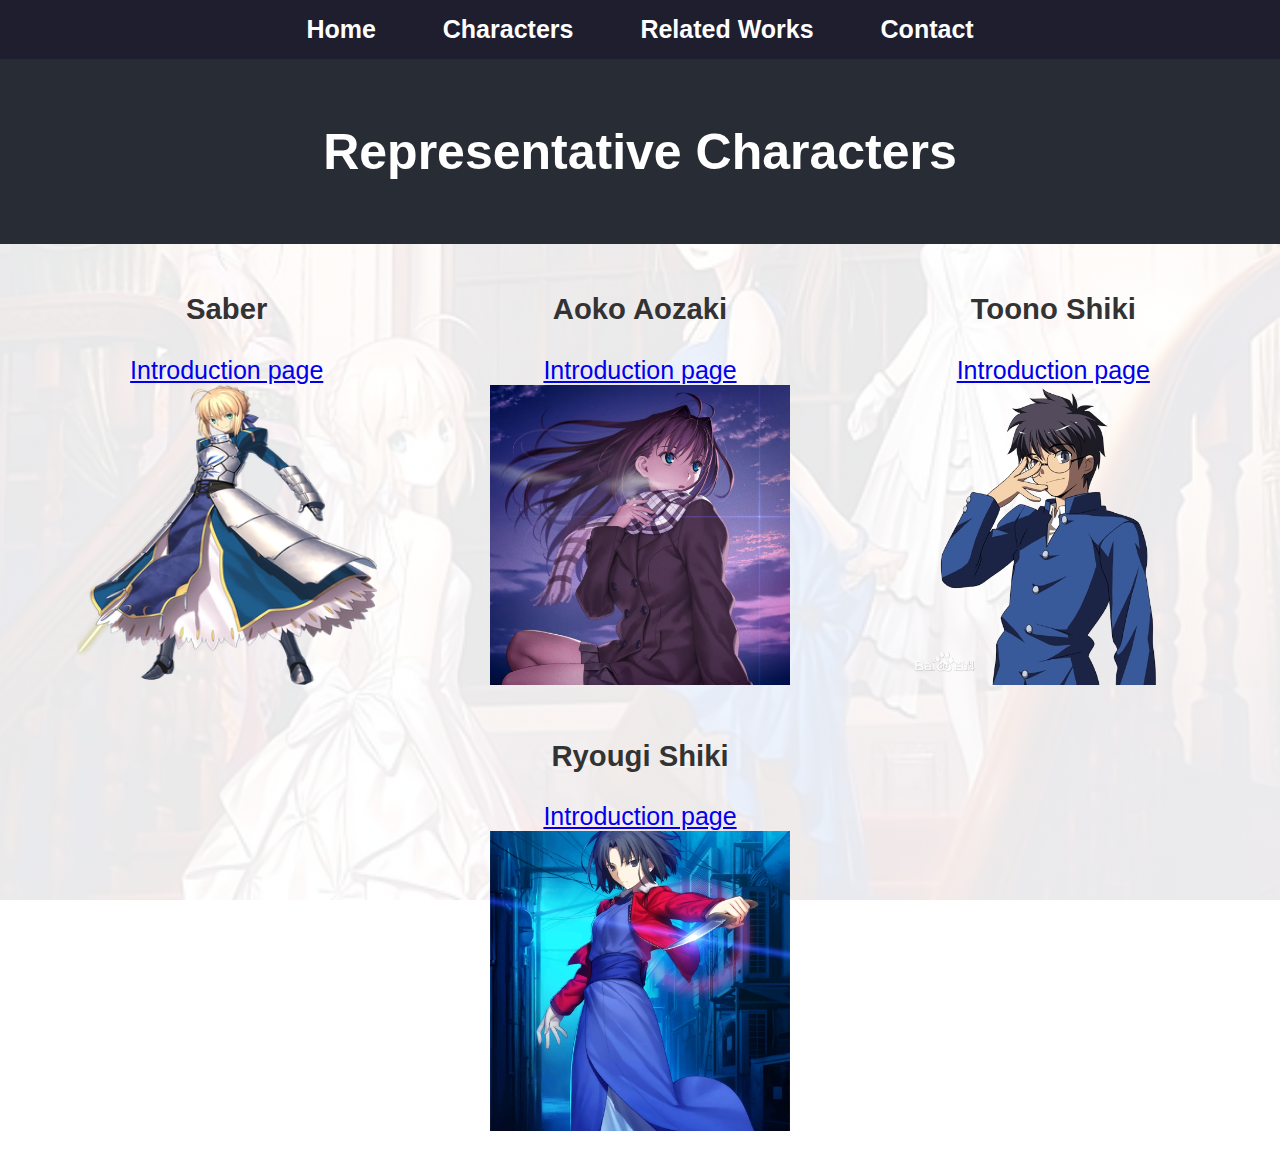
<file: fate2.html>
<!-- fate2.html -->
<!DOCTYPE html>
<html lang="en">
<head>
    <meta charset="UTF-8">
    <meta name="viewport" content="width=device-width, initial-scale=1.0">
    <title>TYPE-MOON Characters</title>
    <link rel="stylesheet" href="fate1234.css">
</head>
<body>
    <nav>
        <a href="index.html">Home</a>
        <a href="fate2.html">Characters</a>
        <a href="fate3.html">Related Works</a>
        <a href="fate4.html">Contact</a>
    </nav>
    <header>
        <h1>Representative Characters</h1>
    </header>
    <div class="row">
        <div class="col">
            <h3>Saber</h3>
            <a href="https://en.wikipedia.org/wiki/Saber_(Fate/stay_night)" target="_blank">Introduction page</a>
            <img src="saber.png" width="300" height="300" alt="本地图片 sample">
        </div>
        <div class="col">
            <h3>Aoko Aozaki</h3>
            <a href="https://baike.baidu.com/item/%E8%8B%8D%E5%B4%8E%E9%9D%92%E5%AD%90/9424941" target="_blank">Introduction page</a>
            <img src="Aoko Aozaki.png" width="300" height="300" alt="本地图片 sample">
        </div>

        <div class="col">
            <h3>Toono Shiki</h3>
            <a href="https://baike.baidu.com/item/%E9%81%A0%E9%87%8E%E5%BF%97%E8%B2%B4/10966500" target="_blank">Introduction page</a>
            <img src="Toono Shiki.png" width="300" height="300" alt="本地图片 sample">
        </div>
        <div class="col">
            <h3>Ryougi Shiki</h3>
            <a href="https://baike.baidu.com/item/%E4%B8%A4%E4%BB%AA%E5%BC%8F/9703595" target="_blank">Introduction page</a>
            <img src="Ryougi Shiki.png" width="300" height="300" alt="本地图片 sample">
        </div>
        
    </div>
</body>
</html>
</file>
<file: fate1234.css>
/* 背景和字体 */
body {
    font-family: Arial, sans-serif;  /* 字体换成 Arial */
    font-size: 25px;  /* 字整体大一点 */
    font-family: 'Segoe UI', Tahoma, Geneva, Verdana, sans-serif;  /* 用这个字体 */
    background: linear-gradient(rgba(255, 255, 255, 0.9), rgba(255, 255, 255, 0.9)), url("641.jpg");  /* 背景图加一层白 */
    background-size: cover;  /* 铺满整个屏幕 */
    background-repeat: no-repeat;  /* 不重复 */
    background-position: center;  /* 居中 */
    background-attachment: fixed;  /* 背景别跟着动 */
    margin: 0;  /* 外边距0 */
    padding: 0;  /* 内边距0 */
    color: #333;  /* 字深一点 */
}




/* 导航栏那坨 */
nav {
    background-color: #1e1e2f;  /* 颜色设置 */
    padding: 15px;  
    text-align: center;  /* 内容居中 */
}

/* 导航链接 */
nav a {
    color: white;  /* 白色字 */
    margin: 0 20px;  /* 左右间距 */
    text-decoration: none;  /* 不要下划线 */
    font-weight: bold;  /* 加粗 */
    padding: 5px 10px;  /* 内边距 */
    transition: all 0.3s;  /* 动画时间 */
}



/* 页面标题那块 */
header {
    text-align: center;  /* 居中 */
    background-color: #282c34;  /* 背景调一下 */
    color: white;  /* 白色字 */
    padding: 30px 10px;  /* 上下左右边框间距 */
}
/* 三栏布局 */
.row {
    display: flex;
    flex-wrap: wrap;
    justify-content: center;
    gap: 20px;
    padding: 20px;
}

.col {
    flex: 0 0 calc(33.33% - 20px);
    box-sizing: border-box;
    text-align: center;
}

/* 所有 iframe 统一风格 */
.col iframe {
    width: 100%;
    height: 300px;  /* 统一高度 */
    border-radius: 10px;
    margin-top: 10px;
    border: none;
}
</file>
